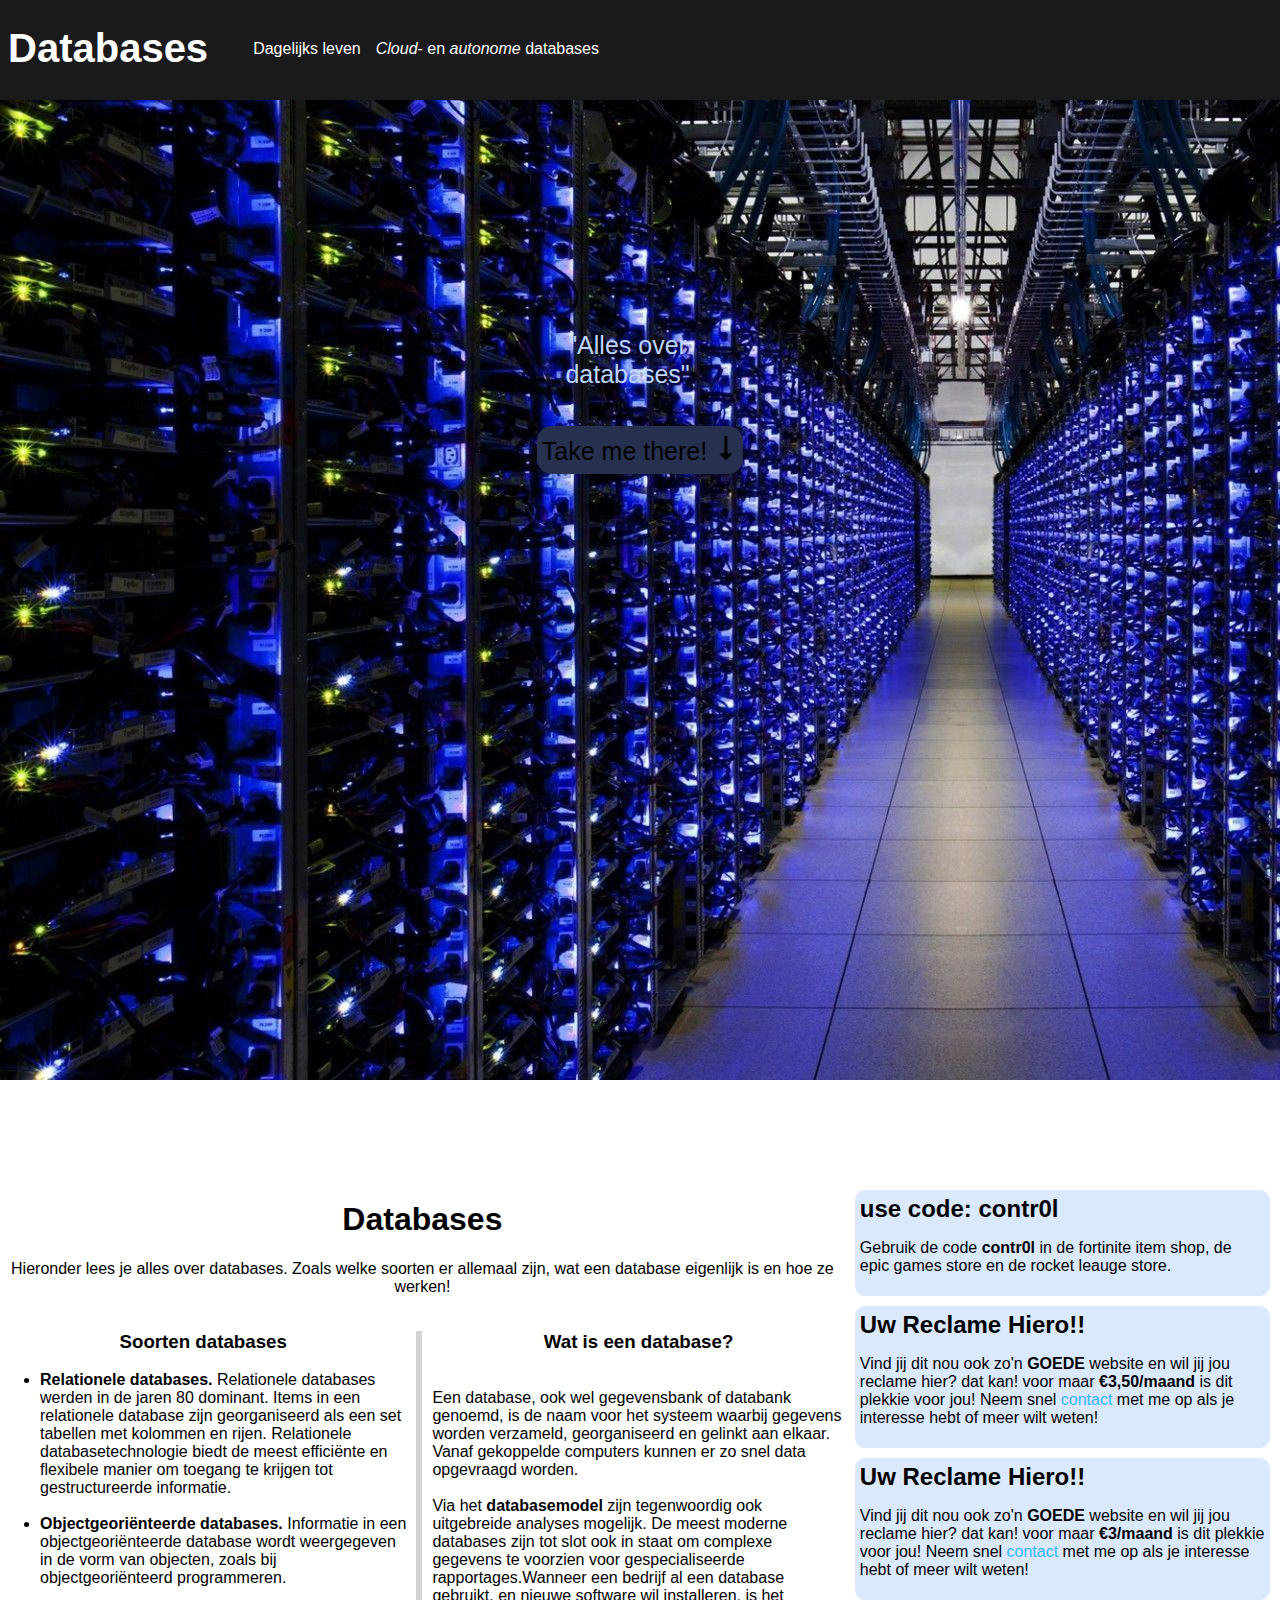
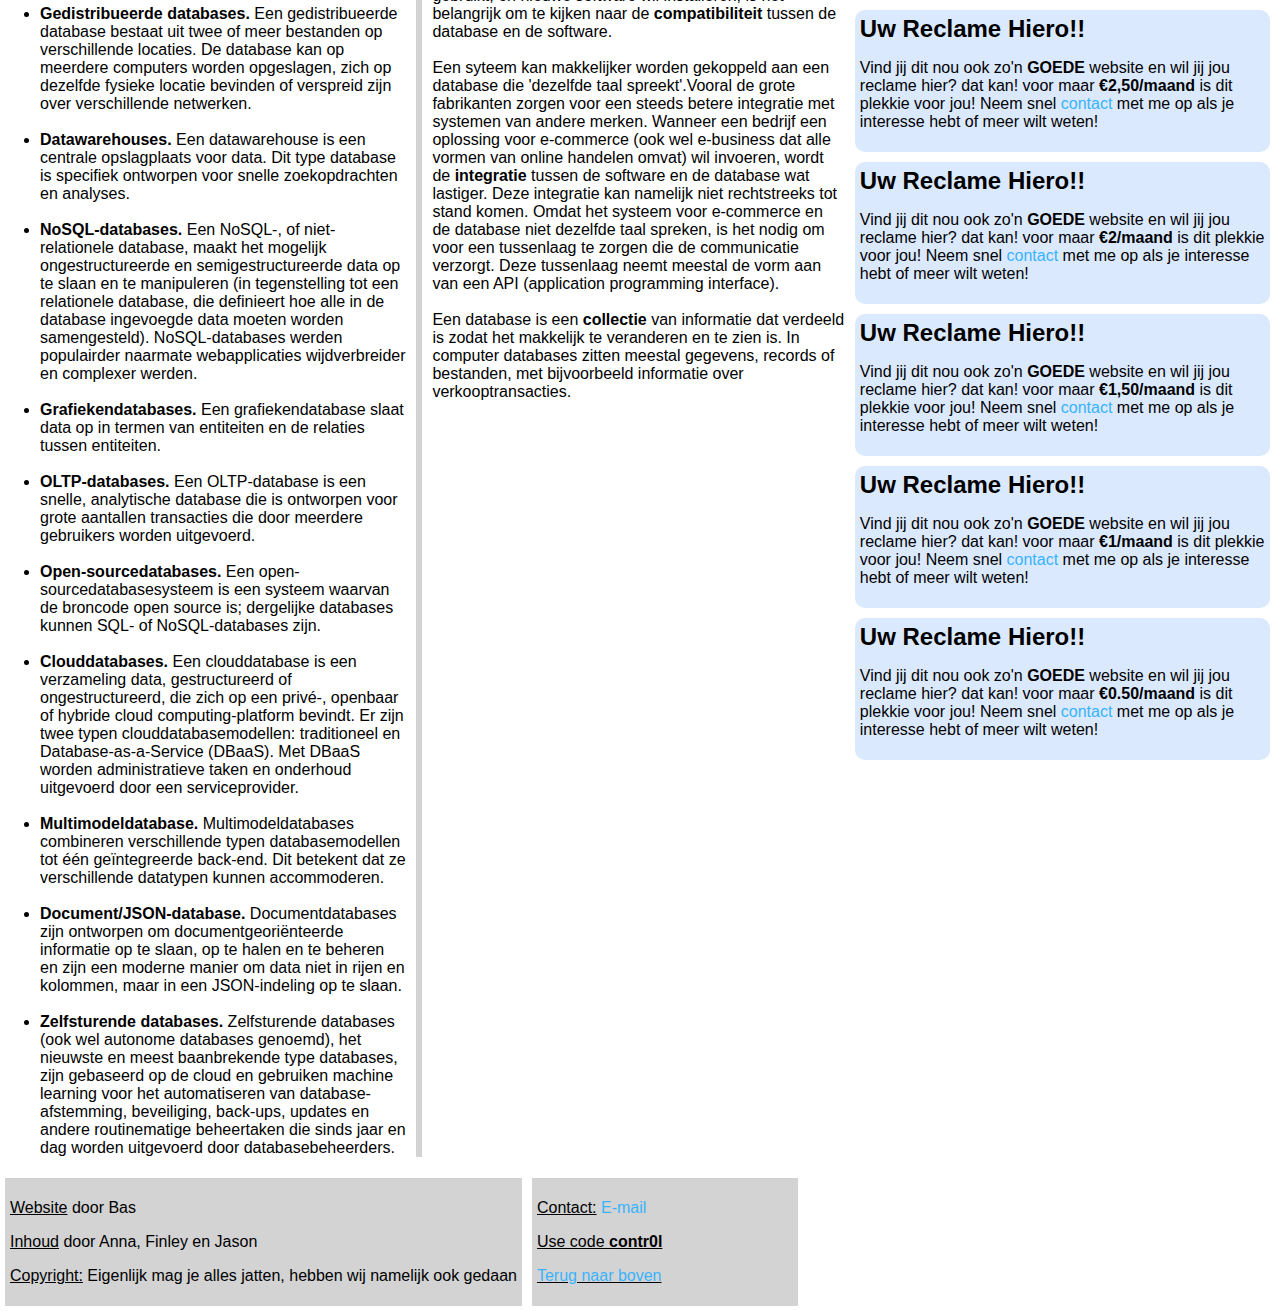
<file: index.html>
<!DOCTYPE html>
<html>
<head>
    <title>Databases</title>
    <link type="text/css" rel="stylesheet" href="styles.css">
    <script type="text/javascript" src="script.js"></script>
</head>

<body>
    <div id="scrollToTop"></div>
    <nav>
        <p><strong><a href='#scrollToTop'>Databases</a></strong></p>
        <ul>
        <li><a href="dagelijks.html">Dagelijks leven</a></li>
            <li><a href="cloud.html"><i>Cloud</i>- en <i>autonome</i> databases</a></li>
        </ul>
    </nav>
    <div class="navcontainer"></div>
    <div class="homepage">
    <div id="scrollElement"></div>
    <div id="homepageTxt"><p>"Alles over<br>databases"</p></div>
    
        <a href="#scrollElement"><div id="homepageButton">Take me there!  <img src="arrow%20down.png"></div></a>

        
    </div>
    
    <aside>
        <div class="asideSection">
            <h2>use code: contr0l</h2>
            <p>Gebruik de code <strong>contr0l</strong> in de fortinite item shop, de epic games store en de rocket leauge store.</p>
        </div>
        
        <div class="asideSection">
            <h2>Uw Reclame Hiero!!</h2>
            <p>Vind jij dit nou ook zo'n <strong>GOEDE</strong> website en wil jij jou reclame hier? dat kan! voor maar <strong>€3,50/maand</strong> is dit plekkie voor jou! Neem snel <a href="mailto:email@email.com">contact</a> met me op als je interesse hebt of meer wilt weten!</p>
        </div>
        
        <div class="asideSection">
            <h2>Uw Reclame Hiero!!</h2>
            <p>Vind jij dit nou ook zo'n <strong>GOEDE</strong> website en wil jij jou reclame hier? dat kan! voor maar <strong>€3/maand</strong> is dit plekkie voor jou! Neem snel <a href="mailto:email@email.com">contact</a> met me op als je interesse hebt of meer wilt weten!</p>
        </div>
        
        <div class="asideSection">
            <h2>Uw Reclame Hiero!!</h2>
            <p>Vind jij dit nou ook zo'n <strong>GOEDE</strong> website en wil jij jou reclame hier? dat kan! voor maar <strong>€2,50/maand</strong> is dit plekkie voor jou! Neem snel <a href="mailto:email@email.com">contact</a> met me op als je interesse hebt of meer wilt weten!</p>
        </div>
        
        <div class="asideSection">
            <h2>Uw Reclame Hiero!!</h2>
            <p>Vind jij dit nou ook zo'n <strong>GOEDE</strong> website en wil jij jou reclame hier? dat kan! voor maar <strong>€2/maand</strong> is dit plekkie voor jou! Neem snel <a href="mailto:email@email.com">contact</a> met me op als je interesse hebt of meer wilt weten!</p>
        </div>
        
        <div class="asideSection">
            <h2>Uw Reclame Hiero!!</h2>
            <p>Vind jij dit nou ook zo'n <strong>GOEDE</strong> website en wil jij jou reclame hier? dat kan! voor maar <strong>€1,50/maand</strong> is dit plekkie voor jou! Neem snel <a href="mailto:email@email.com">contact</a> met me op als je interesse hebt of meer wilt weten!</p>
        </div>
        
        <div class="asideSection">
            <h2>Uw Reclame Hiero!!</h2>
            <p>Vind jij dit nou ook zo'n <strong>GOEDE</strong> website en wil jij jou reclame hier? dat kan! voor maar <strong>€1/maand</strong> is dit plekkie voor jou! Neem snel <a href="mailto:email@email.com">contact</a> met me op als je interesse hebt of meer wilt weten!</p>
        </div>
        
        <div class="asideSection">
            <h2>Uw Reclame Hiero!!</h2>
            <p>Vind jij dit nou ook zo'n <strong>GOEDE</strong> website en wil jij jou reclame hier? dat kan! voor maar <strong>€0.50/maand</strong> is dit plekkie voor jou! Neem snel <a href="mailto:email@email.com">contact</a> met me op als je interesse hebt of meer wilt weten!</p>
        </div>
        
        
    </aside>
    
    <div class="content">
    <h1>Databases</h1>
    
    <p>Hieronder lees je alles over databases. Zoals welke soorten er allemaal zijn, wat een database eigenlijk is en hoe ze werken!</p>
        
    <div class="sectionContainer">
    <div class="section1">
    <h3>Soorten databases</h3>
    
    <ul>
    <li><strong>Relationele databases.</strong> Relationele databases werden in de jaren 80 dominant. Items in een relationele database zijn georganiseerd als een set tabellen met kolommen en rijen. Relationele                  databasetechnologie biedt de meest efficiënte en flexibele manier om toegang te krijgen tot gestructureerde informatie.</li>
    <br><li><strong>Objectgeoriënteerde databases.</strong> Informatie in een objectgeoriënteerde database wordt weergegeven in de vorm van objecten, zoals bij objectgeoriënteerd programmeren.</li>
    <br><li><strong>Gedistribueerde databases.</strong> Een gedistribueerde database bestaat uit twee of meer bestanden op verschillende locaties. De database kan op meerdere computers worden opgeslagen, zich op dezelfde fysieke locatie bevinden of verspreid zijn over verschillende netwerken.</li>
    <br><li><strong>Datawarehouses.</strong> Een datawarehouse is een centrale opslagplaats voor data. Dit type database is specifiek ontworpen voor snelle zoekopdrachten en analyses.</li>
    <br><li><strong>NoSQL-databases.</strong> Een NoSQL-, of niet-relationele database, maakt het mogelijk ongestructureerde en semigestructureerde data op te slaan en te manipuleren (in tegenstelling tot een relationele database, die definieert hoe alle in de database ingevoegde data moeten worden samengesteld). NoSQL-databases werden populairder naarmate webapplicaties wijdverbreider en complexer werden.</li>
    <br><li><strong>Grafiekendatabases.</strong> Een grafiekendatabase slaat data op in termen van entiteiten en de relaties tussen entiteiten.</li>
    <br><li><strong>OLTP-databases.</strong> Een OLTP-database is een snelle, analytische database die is ontworpen voor grote aantallen transacties die door meerdere gebruikers worden uitgevoerd.</li>
    <br><li><strong>Open-sourcedatabases.</strong> Een open-sourcedatabasesysteem is een systeem waarvan de broncode open source is; dergelijke databases kunnen SQL- of NoSQL-databases zijn.</li>
    <br><li><strong>Clouddatabases.</strong> Een clouddatabase is een verzameling data, gestructureerd of ongestructureerd, die zich op een privé-, openbaar of hybride cloud computing-platform bevindt. Er zijn twee typen                 clouddatabasemodellen: traditioneel en Database-as-a-Service (DBaaS). Met DBaaS worden administratieve taken en onderhoud uitgevoerd door een serviceprovider.</li>
    <br><li><strong>Multimodeldatabase.</strong> Multimodeldatabases combineren verschillende typen databasemodellen tot één geïntegreerde back-end. Dit betekent dat ze verschillende datatypen kunnen accommoderen.</li>
    <br><li><strong>Document/JSON-database.</strong> Documentdatabases zijn ontworpen om documentgeoriënteerde informatie op te slaan, op te halen en te beheren en zijn een moderne manier om data niet in rijen en kolommen, maar in een JSON-indeling op te slaan.</li>
    <br><li><strong>Zelfsturende databases.</strong> Zelfsturende databases (ook wel autonome databases genoemd), het nieuwste en meest baanbrekende type databases, zijn gebaseerd op de cloud en gebruiken machine learning voor      het automatiseren van database-afstemming, beveiliging, back-ups, updates en andere routinematige beheertaken die sinds jaar en dag worden uitgevoerd door databasebeheerders.</li>

    </ul>
    
    </div>
    </div>
        
    <div class="sectionContainer">
    <div class="section2">
        <h3>Wat is een database?</h3><br>
        Een database, ook wel gegevensbank of databank genoemd, is de naam voor het systeem waarbij gegevens worden verzameld, georganiseerd en gelinkt aan elkaar.
        Vanaf gekoppelde computers kunnen er zo snel data opgevraagd worden.<br><br>
        
        Via het <strong>databasemodel</strong> zijn tegenwoordig ook uitgebreide analyses mogelijk. De meest
        moderne databases zijn tot slot ook in staat om complexe gegevens te voorzien voor gespecialiseerde rapportages.Wanneer een bedrijf al een database gebruikt,
        en nieuwe software wil installeren, is het belangrijk om te kijken naar de <strong>compatibiliteit</strong> tussen de database en de software. <br> <br>
      
        Een syteem kan makkelijker worden gekoppeld aan een database die 'dezelfde taal spreekt'.Vooral de grote fabrikanten zorgen voor een steeds betere integratie met systemen van andere merken. Wanneer een bedrijf een oplossing voor e-commerce
        (ook wel e-business dat alle vormen van online handelen omvat) wil invoeren, wordt de <strong>integratie</strong> tussen de software en de database wat lastiger. Deze
        integratie kan namelijk niet rechtstreeks tot stand komen. Omdat het systeem voor e-commerce en de database niet dezelfde taal spreken, is het nodig om
        voor een tussenlaag te zorgen die de communicatie verzorgt. Deze tussenlaag neemt meestal de vorm aan van een API (application programming interface).
        
    <br><br>   
        Een database is een <strong>collectie</strong> van informatie dat verdeeld is zodat het makkelijk te veranderen en te zien is. In computer databases zitten meestal gegevens, records of bestanden, met bijvoorbeeld informatie over verkooptransacties.
    </div>
    </div>
    
    </div>
    
    <footer>
    <div class="footerSection">
    <div class="footerSection1">
        <p><u>Website</u> door Bas</p>
        <p><u>Inhoud</u> door Anna, Finley en Jason</p>
        <p><u>Copyright:</u> Eigenlijk mag je alles jatten, hebben wij namelijk ook gedaan</p>
    </div></div>
    <div class="footerSection">
    <div class="footerSection2">
        <p><u>Contact:</u> <a href="mailto:name@email.com">E-mail</a></p>
        <p><u>Use code <strong>contr0l</strong></u>
        <p><u><a href="#scrollToTop">Terug naar boven</a></u></p>
    </div></div>
    </footer>
</body>
</html>
</file>
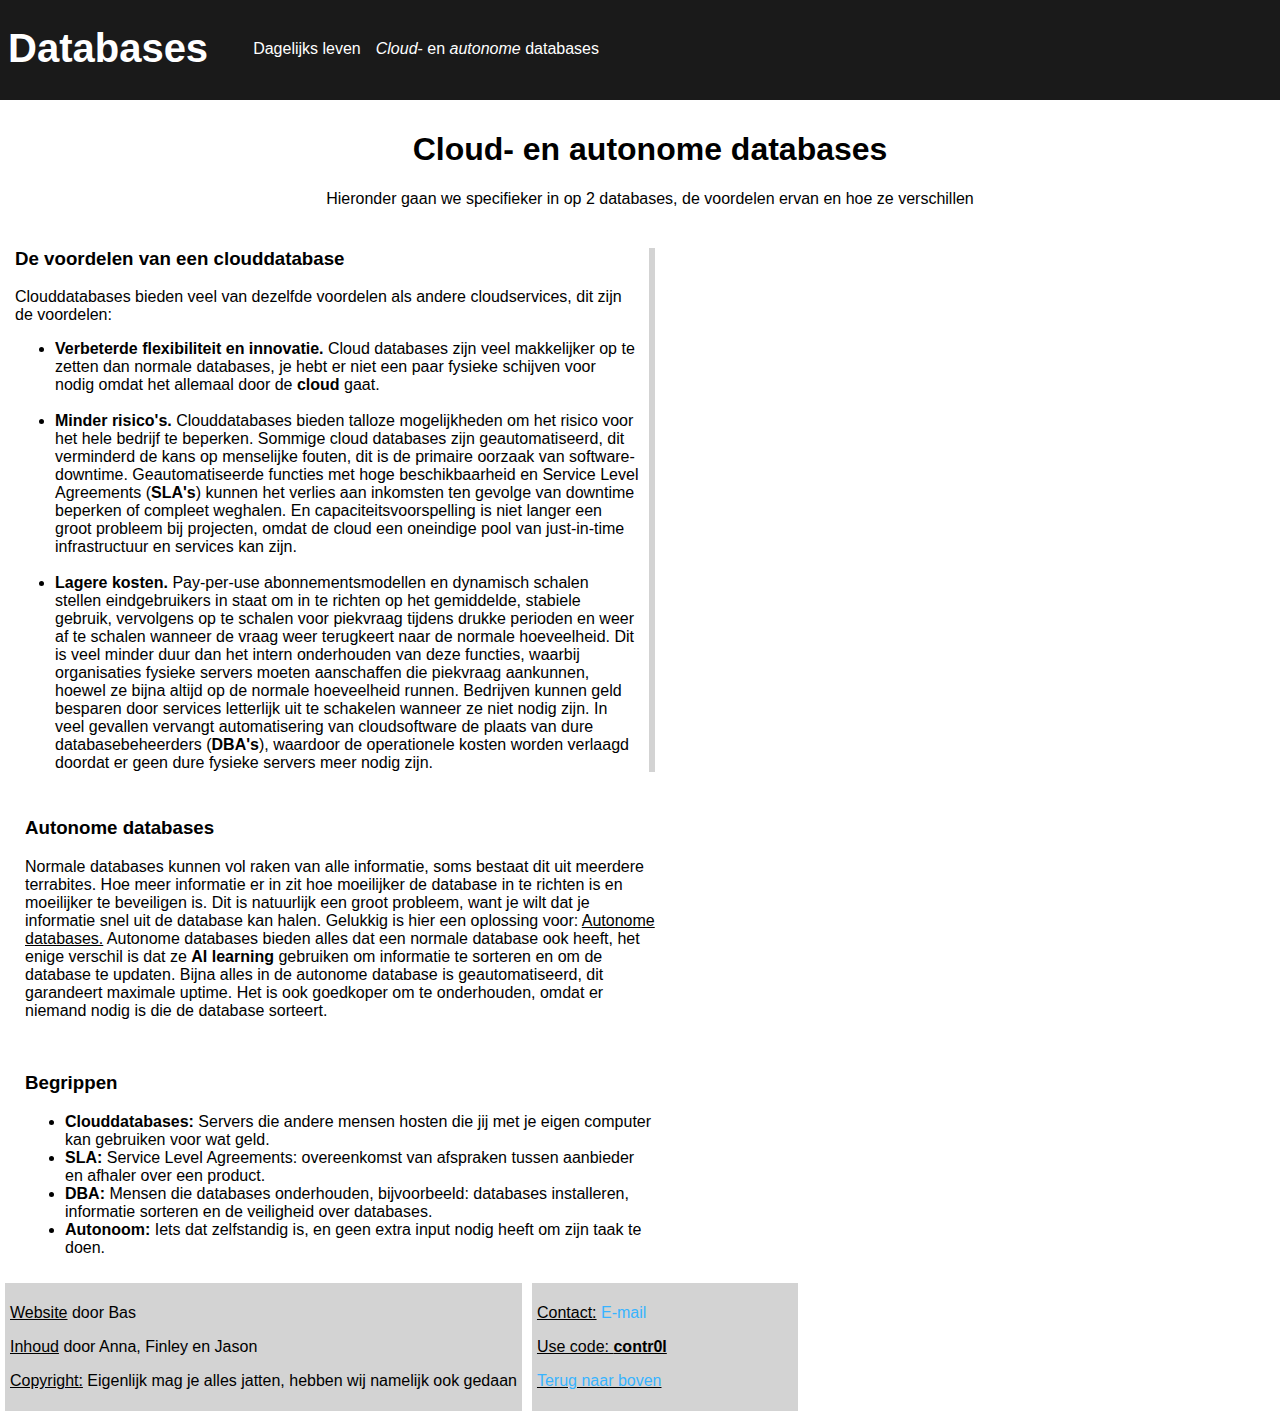
<file: cloud.html>
<!DOCTYPE html>
<html>
<head>
    <title>Cloud- en autonome databases</title>
    <link type="text/css" rel="stylesheet" href="styles.css">
    <script type="text/javascript" src="script.js"></script>
</head>

<body>
    <div id="scrollToTop"></div>
    <nav>
        <p><strong><a href='index.html'>Databases</a></strong></p>
        <ul>
        <li><a href="dagelijks.html">Dagelijks leven</a></li>
            <li><a href="#scrollToTop"><i>Cloud</i>- en <i>autonome</i> databases</a></li>
        </ul>
    </nav>
    <div class="navcontainer"></div>
    
    <div id="scrollElement"></div>
       
    <div class="fullScreenContent">
    <h1>Cloud- en autonome databases</h1>
    
    <p>Hieronder gaan we specifieker in op 2 databases, de voordelen ervan en hoe ze verschillen</p>
        
    <div class="fullScreenContainer">
    <div class="fSsection1">
    <h3>De voordelen van een clouddatabase</h3>
    <p>
    Clouddatabases bieden veel van dezelfde voordelen als andere cloudservices, dit zijn de voordelen:
    </p>
        <ul>
            <li><strong>Verbeterde flexibiliteit en innovatie.</strong> Cloud databases zijn veel makkelijker op te zetten dan normale databases, je hebt
                er niet een paar fysieke schijven voor nodig omdat het allemaal door de <strong>cloud</strong> gaat.
</li><br>
            <li><strong>Minder risico's.</strong> Clouddatabases bieden talloze mogelijkheden om het risico voor het hele bedrijf te beperken. Sommige cloud databases zijn geautomatiseerd, dit verminderd de kans op menselijke fouten, dit is de primaire oorzaak
                van software-downtime. Geautomatiseerde functies met hoge beschikbaarheid en Service Level Agreements (<strong>SLA's</strong>) kunnen het verlies aan inkomsten
                ten gevolge van downtime beperken of compleet weghalen. En capaciteitsvoorspelling is niet langer een groot probleem bij projecten, omdat de
                cloud een oneindige pool van just-in-time infrastructuur en services kan zijn.
</li><br>
            <li><strong>Lagere kosten.</strong> Pay-per-use abonnementsmodellen en dynamisch schalen stellen eindgebruikers in staat om in te richten op het gemiddelde, stabiele gebruik,
                vervolgens op te schalen voor piekvraag tijdens drukke perioden en weer af te schalen wanneer de vraag weer terugkeert naar de normale hoeveelheid. Dit is veel minder duur
                dan het intern onderhouden van deze functies, waarbij organisaties fysieke servers moeten aanschaffen die piekvraag aankunnen, hoewel ze bijna altijd op de normale
                hoeveelheid runnen. Bedrijven kunnen geld besparen door services letterlijk uit te schakelen wanneer ze niet nodig zijn. In veel gevallen vervangt automatisering
                van cloudsoftware de plaats van dure databasebeheerders (<strong>DBA's</strong>), waardoor de operationele kosten worden verlaagd doordat er geen dure fysieke servers
                meer nodig zijn.</li>
        </ul>
    
    </div>
    </div>
        
    <div class="fullScreenContainer">
    <div class="fSsection2">
    <h3>Autonome databases</h3>
        
     <p>Normale databases kunnen vol raken van alle informatie, soms bestaat dit uit meerdere terrabites. Hoe meer informatie er in zit hoe moeilijker
         de database in te richten is en moeilijker te beveiligen is. Dit is natuurlijk een groot probleem, want je wilt dat je informatie snel uit de database
         kan halen. Gelukkig is hier een oplossing voor: <u>Autonome databases.</u> Autonome databases bieden alles dat een normale database ook heeft, het enige verschil
         is dat ze <strong>AI learning</strong> gebruiken om informatie te sorteren en om de database te updaten. Bijna alles in de autonome database is geautomatiseerd, dit
         garandeert maximale uptime. Het is ook goedkoper om te onderhouden, omdat er niemand nodig is die de database sorteert.  
        </p>  
    <br>        
        
        <h3>Begrippen</h3>
        
        <ul>
        <li><strong>Clouddatabases:</strong> Servers die andere mensen hosten die jij met je eigen computer kan gebruiken voor wat geld.</li>
        <li><strong>SLA:</strong> Service Level Agreements: overeenkomst van afspraken tussen aanbieder en afhaler over een product.</li>
        <li><strong>DBA:</strong> Mensen die databases onderhouden, bijvoorbeeld: databases installeren, informatie sorteren en de veiligheid over databases.</li>
        <li><strong>Autonoom:</strong> Iets dat zelfstandig is, en geen extra input nodig heeft om zijn taak te doen.</li>
        </ul>
    </div>
    </div>
    
    </div>
    
    <footer>
    <div class="footerSection">
    <div class="footerSection1">
        <p><u>Website</u> door Bas</p>
        <p><u>Inhoud</u> door Anna, Finley en Jason</p>
        <p><u>Copyright:</u> Eigenlijk mag je alles jatten, hebben wij namelijk ook gedaan</p>
    </div></div>
    <div class="footerSection">
    <div class="footerSection2">
        <p><u>Contact:</u> <a href="mailto:name@email.com">E-mail</a></p>
        <p><u>Use code: <strong>contr0l</strong></u>
        <p><u><a href="#scrollToTop">Terug naar boven</a></u></p>
    </div></div>
    </footer>
</body>
</html>
</file>
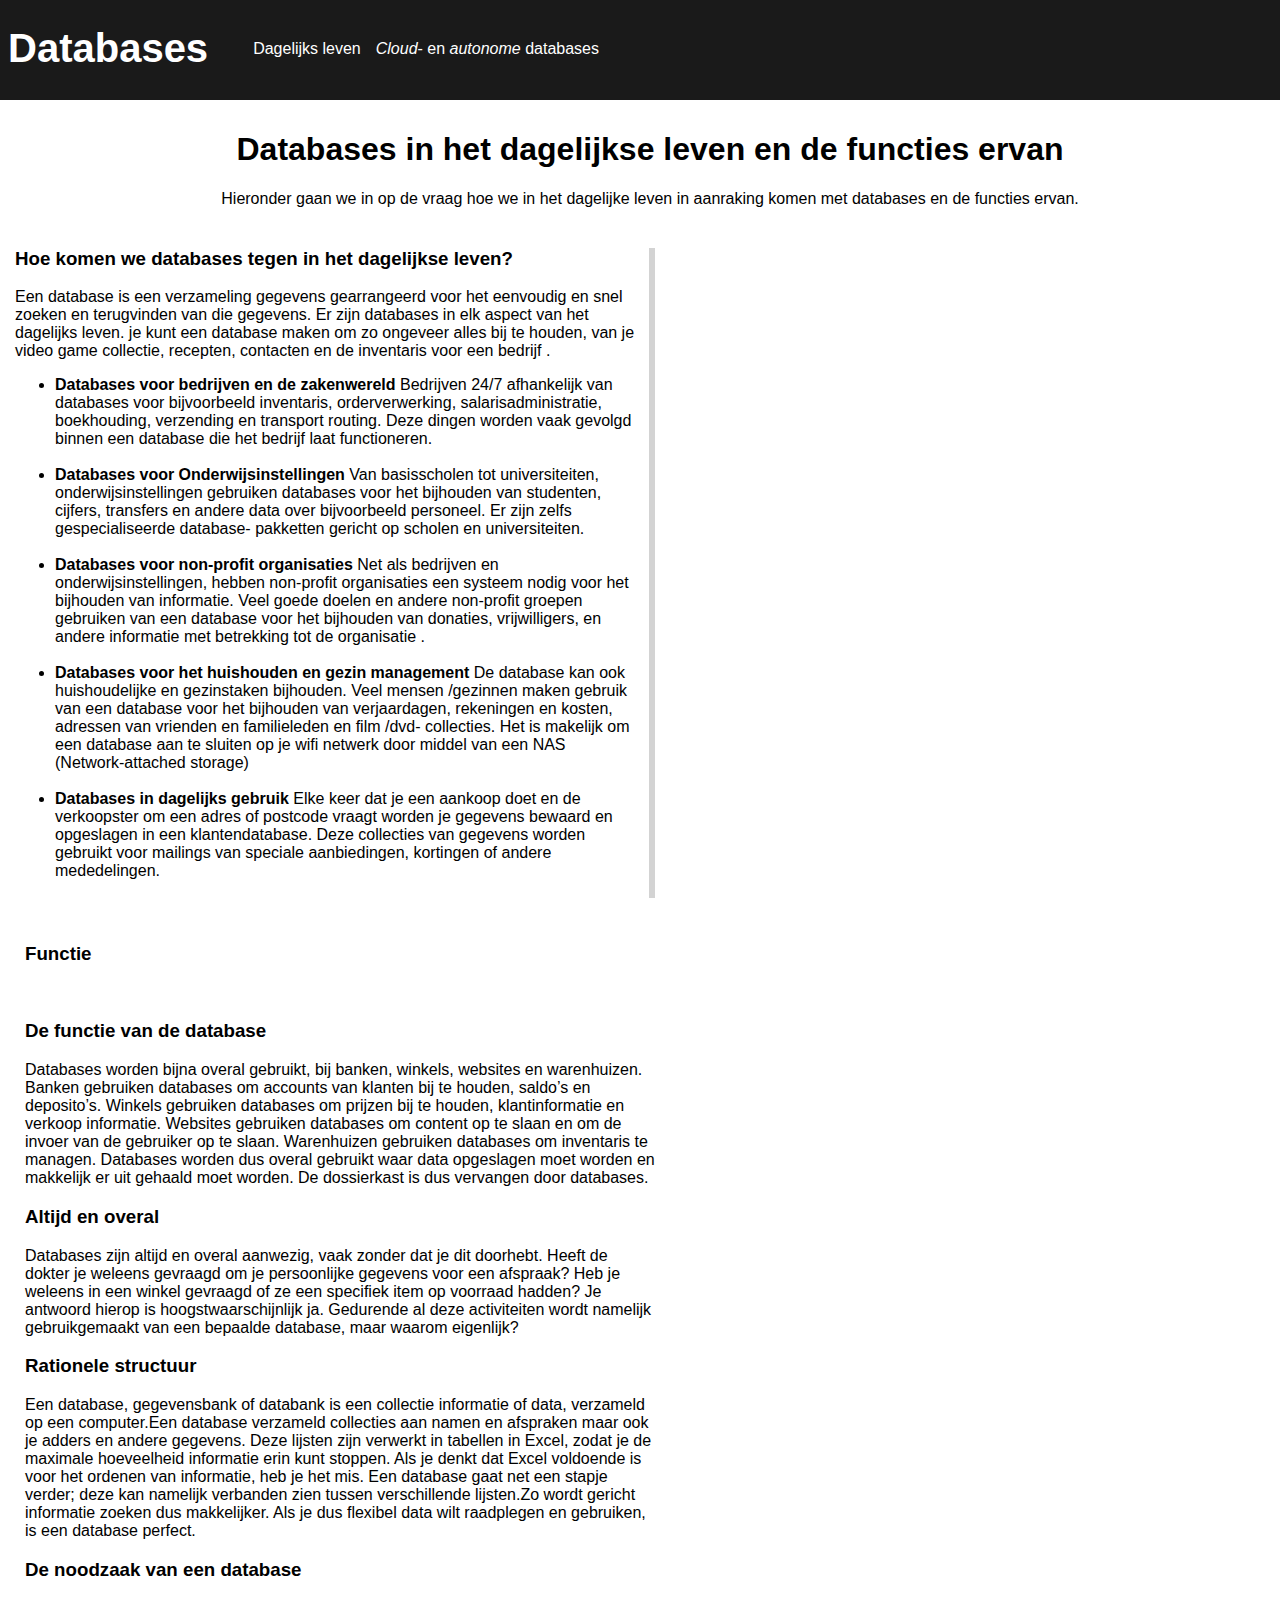
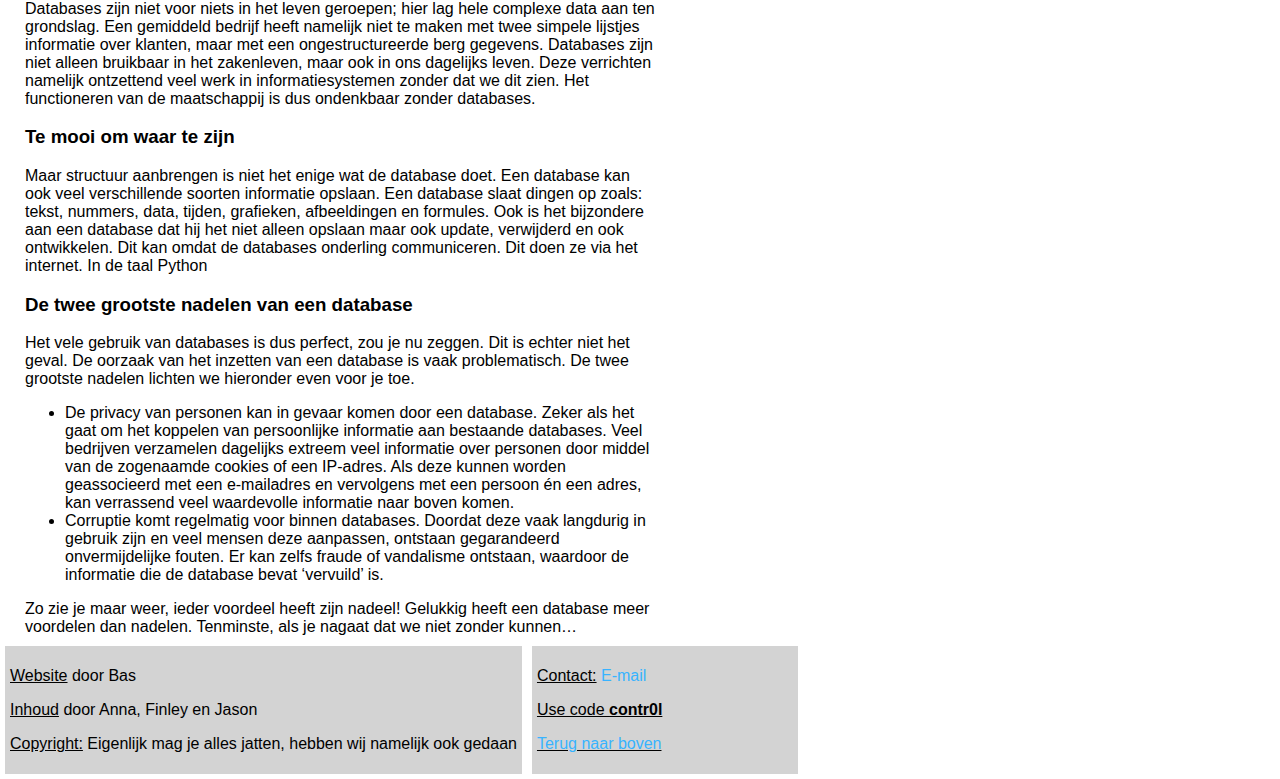
<file: dagelijks.html>
<!DOCTYPE html>
<html>
<head>
    <title>Databases in het dagelijkse leven</title>
    <link type="text/css" rel="stylesheet" href="styles.css">
    <script type="text/javascript" src="script.js"></script>
</head>

<body>
    <div id="scrollToTop"></div>
    <nav>
        <p><strong><a href='index.html'>Databases</a></strong></p>
        <ul>
        <li><a href="#scrollToTop">Dagelijks leven</a></li>
            <li><a href="cloud.html"><i>Cloud</i>- en <i>autonome</i> databases</a></li>
        </ul>
    </nav>
    <div class="navcontainer"></div>
    
    <div id="scrollElement"></div>
       
    <div class="fullScreenContent">
    <h1>Databases in het dagelijkse leven en de functies ervan</h1>
    
    <p>Hieronder gaan we in op de vraag hoe we in het dagelijke leven in aanraking komen met databases en de functies ervan.</p>
        
    <div class="fullScreenContainer">
    <div class="fSsection1">
    <h3>Hoe komen we databases tegen in het dagelijkse leven?</h3>
    
        Een database is een verzameling gegevens gearrangeerd voor het eenvoudig en snel zoeken en terugvinden van die gegevens. Er zijn databases in elk aspect van het dagelijks leven. je kunt een database maken om zo ongeveer alles bij te houden, van je video game collectie, recepten, contacten en de inventaris voor een bedrijf .
    <ul>
        <li><strong>Databases voor bedrijven en de zakenwereld</strong>
            Bedrijven 24/7 afhankelijk van databases voor bijvoorbeeld inventaris, orderverwerking, salarisadministratie, boekhouding, verzending en transport routing. Deze dingen worden vaak gevolgd binnen een database die het bedrijf laat functioneren.</li><br>
        
            <li><strong>Databases voor Onderwijsinstellingen</strong>
        Van basisscholen tot universiteiten, onderwijsinstellingen gebruiken databases voor het bijhouden van studenten, cijfers, transfers en andere data over bijvoorbeeld personeel. Er zijn zelfs gespecialiseerde database- pakketten gericht op scholen en universiteiten.</li><br>
        
            <li><strong>Databases voor non-profit organisaties</strong>
        Net als bedrijven en onderwijsinstellingen, hebben non-profit organisaties een systeem nodig voor het bijhouden van informatie. Veel goede doelen en andere non-profit groepen gebruiken van een database voor het bijhouden van donaties, vrijwilligers, en andere informatie met betrekking tot de organisatie .</li><br>
        
        <li><strong>Databases voor het huishouden en gezin management</strong>
            De database kan ook huishoudelijke en gezinstaken bijhouden. Veel mensen /gezinnen maken gebruik van een database voor het bijhouden van verjaardagen, rekeningen en kosten, adressen van vrienden en familieleden en film /dvd- collecties. Het is makelijk om een database aan te sluiten op je wifi netwerk door middel van een NAS (Network-attached storage)</li><br>
        
            <li><strong>Databases in dagelijks gebruik</strong>
        Elke keer dat je een aankoop doet en de verkoopster om een adres of postcode vraagt worden je gegevens bewaard en opgeslagen in een klantendatabase. Deze collecties van gegevens worden gebruikt voor mailings van speciale aanbiedingen, kortingen of andere mededelingen.</li><br>
    </ul>
        
    </div>
    </div>
        
    <div class="fullScreenContainer">
    <div class="fSsection2">
    <h3>Functie</h3><br>
        
        <h3>De functie van de database</h3>
            Databases worden bijna overal gebruikt, bij banken, winkels, websites en warenhuizen. Banken gebruiken databases om accounts van klanten bij te houden, saldo’s en deposito’s. Winkels gebruiken databases om prijzen bij te houden, klantinformatie en verkoop informatie. Websites gebruiken databases om content op te slaan en om de invoer van de gebruiker op te slaan. Warenhuizen gebruiken databases om inventaris te managen. Databases worden dus overal gebruikt waar data opgeslagen moet worden en makkelijk er uit gehaald moet worden. De dossierkast is dus vervangen door databases.
        <h3>Altijd en overal</h3>
            Databases zijn altijd en overal aanwezig, vaak zonder dat je dit doorhebt. Heeft de dokter je weleens gevraagd om je persoonlijke gegevens voor een afspraak? Heb je weleens in een winkel gevraagd of ze een specifiek item op voorraad hadden? Je antwoord hierop is hoogstwaarschijnlijk ja. Gedurende al deze activiteiten wordt namelijk gebruikgemaakt van een bepaalde database, maar waarom eigenlijk?
        <h3>Rationele structuur</h3>
            Een database, gegevensbank of databank is een collectie informatie of data, verzameld op een computer.Een database verzameld collecties aan namen en afspraken maar ook je adders en andere gegevens. Deze lijsten zijn verwerkt in tabellen in Excel, zodat je de maximale hoeveelheid informatie erin kunt stoppen. Als je denkt dat Excel voldoende is voor het ordenen van informatie, heb je het mis. Een database gaat net een stapje verder; deze kan namelijk verbanden zien tussen verschillende lijsten.Zo wordt gericht informatie zoeken dus makkelijker. Als je dus flexibel data wilt raadplegen en gebruiken, is een database perfect.
        
        <h3>De noodzaak van een database</h3>
            Databases zijn niet voor niets in het leven geroepen; hier lag hele complexe data aan ten grondslag. Een gemiddeld bedrijf heeft namelijk niet te maken met twee simpele lijstjes informatie over klanten, maar met een ongestructureerde berg gegevens. Databases zijn niet alleen bruikbaar in het zakenleven, maar ook in ons dagelijks leven. Deze verrichten namelijk ontzettend veel werk in informatiesystemen zonder dat we dit zien. Het functioneren van de maatschappij is dus ondenkbaar zonder databases.
        <h3>Te mooi om waar te zijn</h3>
            Maar structuur aanbrengen is niet het enige wat de database doet. Een database kan ook veel verschillende soorten informatie opslaan. Een database slaat dingen op zoals: tekst, nummers, data, tijden, grafieken, afbeeldingen en formules. Ook is het bijzondere aan een database dat hij het niet alleen opslaan maar ook update, verwijderd en ook ontwikkelen. Dit kan omdat de databases onderling communiceren. Dit doen ze via het internet. In de taal Python
        <h3>De twee grootste nadelen van een database</h3>
            Het vele gebruik van databases is dus perfect, zou je nu zeggen. Dit is echter niet het geval. De oorzaak van het inzetten van een database is vaak problematisch. De twee grootste nadelen lichten we hieronder even voor je toe.
        <ul>
            <li>De privacy van personen kan in gevaar komen door een database. Zeker als het gaat om het koppelen van persoonlijke informatie aan bestaande databases. Veel bedrijven verzamelen dagelijks extreem veel informatie over personen door middel van de zogenaamde cookies of een IP-adres. Als deze kunnen worden geassocieerd met een e-mailadres en vervolgens met een persoon én een adres, kan verrassend veel waardevolle informatie naar boven komen.</li>
            
            <li>Corruptie komt regelmatig voor binnen databases. Doordat deze vaak langdurig in gebruik zijn en veel mensen deze aanpassen, ontstaan gegarandeerd onvermijdelijke fouten. Er kan zelfs fraude of vandalisme ontstaan, waardoor de informatie die de database bevat ‘vervuild’ is.</li>
        </ul>
            Zo zie je maar weer, ieder voordeel heeft zijn nadeel! Gelukkig heeft een database meer voordelen dan nadelen. Tenminste, als je nagaat dat we niet zonder kunnen…

    </div>
    </div>
    
    </div>
    
    <footer>
    <div class="footerSection">
    <div class="footerSection1">
        <p><u>Website</u> door Bas</p>
        <p><u>Inhoud</u> door Anna, Finley en Jason</p>
        <p><u>Copyright:</u> Eigenlijk mag je alles jatten, hebben wij namelijk ook gedaan</p>
    </div></div>
    <div class="footerSection">
    <div class="footerSection2">
        <p><u>Contact:</u> <a href="mailto:name@email.com">E-mail</a></p>
        <p><u>Use code <strong>contr0l</strong></u></p>
        <p><u><a href="#scrollToTop">Terug naar boven</a></u></p>
    </div></div>
    </footer>
</body>
</html>
</file>
<file: styles.css>
html, body {
    /*height: 100%;*/
    width: 100%;
    scroll-behavior: smooth;
}

body {
    margin-top: 0px;
    margin-left: auto;
    margin-right: auto;
    font-family: sans-serif;
    min-width: 256px;
}

a{
    color: #38b3ff;
    text-decoration: none;
}

a:hover{
    color: #2e99db;
}

.navcontainer {
    background-color: #1a1a1a;
    width: 100%;
    height: 100px;
}

nav {
    background-color: #1a1a1a;
    width: 100%;
    height: 70px;
    padding: 8px;
    position: fixed;
    z-index: 1;
    min-width: 256px;
}

nav a{
    text-decoration: none;
    color: #fff;
} 

nav a:hover{
    color: 	#e6e6e6;
}

nav ul {
    line-height: 40px;
}

nav ul li{
    display: inline;
    float: left;
    margin: 5px;
    margin-right: 10px;
}

nav ul{
    float: left;
}

nav p {
    float: left;
    font-size: 40px;
    line-height: 0px;
}

.homepage{
    min-height: 1080px;
    background-image: url(background%20image.jpg);
    background-repeat: no-repeat;
    background-attachment: fixed;
    font-size: 25px;
}

#homepageTxt{
    color: #bdd4ff;
    position: absolute;
    top: 40%;
    left: 50%;
    text-align: center;
    transform: translate(-60%, -50%);
}

#homepageButton{
    background-color:#28304f;
    color: #000;
    height: 32px;
    padding: 5px;
    position: absolute;
    top: 50%;
    left: 50%;
    text-align: center;
    min-height: 38px;
    border-radius: 15px;
    transform: translate(-50%, -50%);
}

#homepageButton img{
    height: 24px;
    padding-top: 5px;
}

#homepageButton:hover{
    background-color: #324387;
    cursor: pointer;
    transition: all 0.3s ease;
}

#scrollElement{
    position: absolute;
    top: 1100px;
}

.content{
    text-align: center;
    margin: 0px;
    min-width: 256px;
    float: left;
}

.sectionContainer{
    float: left;
    text-align: left;
    background-color: #fff;
    min-width: 256px;
}

.sectionContainer h3{
    text-align: center;
}

@media all and (min-width: 900px){
    aside{
        width: 34%;
    }
    
    .content{
        width: 66%;
    }
    
    .sectionContainer{
        width: 50%;
    }
   
    .section1{
        border-right: 6px solid lightgray;
        padding-right: 10px;
    }
    
    .section2{
        padding-left: 10px;
    }
    
    .fSsection1{
        border-right: 6px solid lightgray;
        padding-right: 10px;
    }
    
    .fSsection2{
        padding-left: 10px;
   ]
    
}

.fullScreenContent{
    width: 100%;
    height: 100%;
    padding: 10px;
    text-align: center;
}

.fullScreenContainer{
    width: 50%;
    padding: 5px;
    float: left;
    text-align: left;
    background-color: #fff
}

aside{
    float: right;
}

.asideSection{
    margin: 10px;
    background-color: #dbe9ff;
    padding: 5px;
    border-radius: 10px;
}

.asideSection h2{
    margin: 0px;
}

@media all and (min-width: 900px){
    
    footerSection{
        width: 50%;
    }
}

.section2 img{
    margin: 5px;
    clear: both;
    position: absolute;
    left: 50%;
    transform: translate(-0%, -50%);
    
}

footer{
    height 100px;
    width: 100%;
    background-color: aqua;
    clear: both;
    position: relative;
    left: 0;
    bottom: 0;
}

.footerSection{
    padding: 5px;
    margin: 5px;
    float: left;
    min-width: 256px;
    background-color: lightgray;
}
</file>
